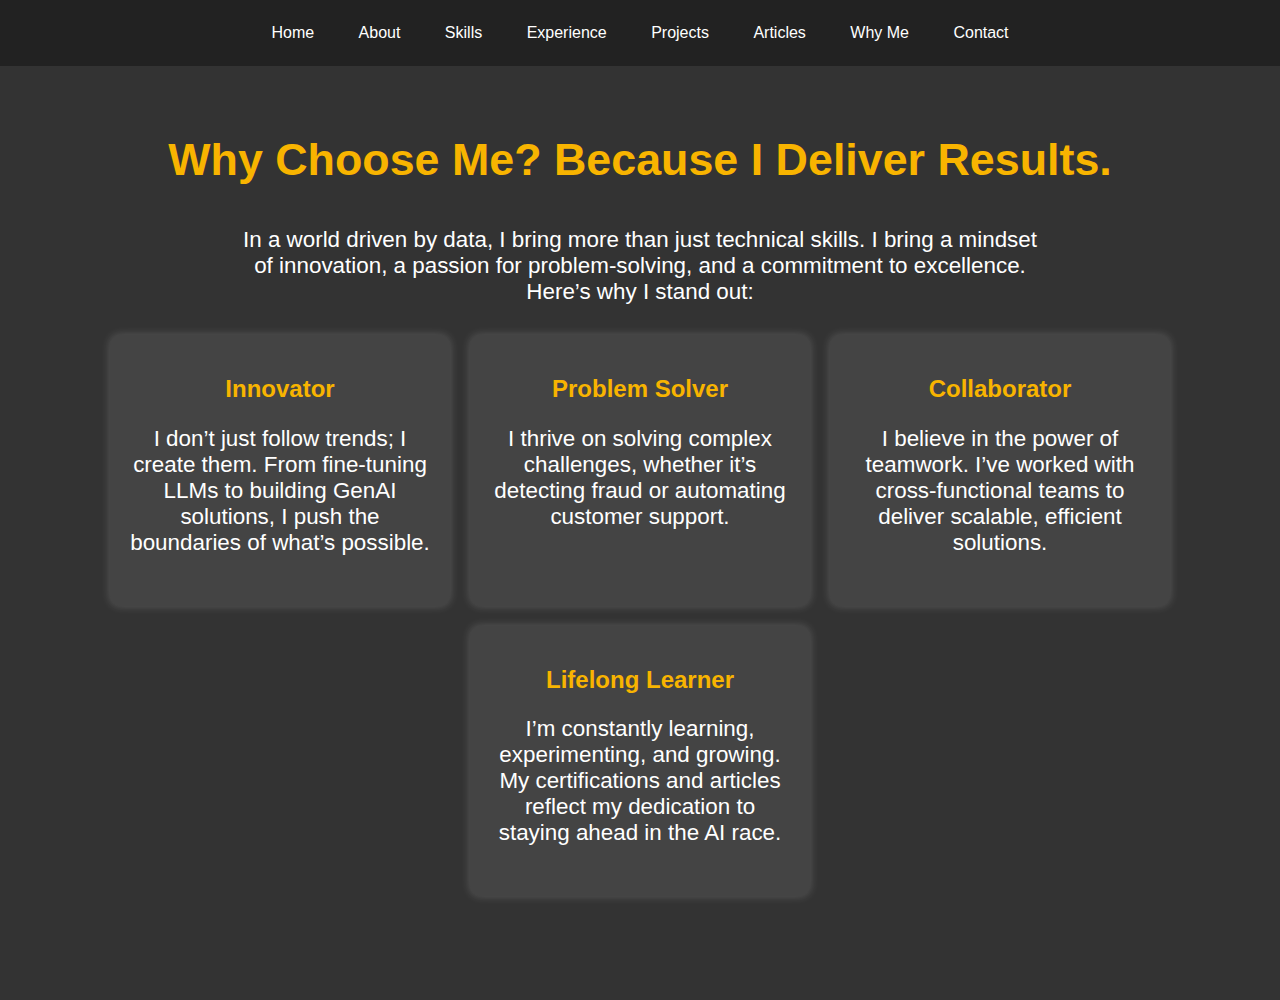
<file: whyme.html>
<!DOCTYPE html>
<html lang="en">
<head>
    <meta charset="UTF-8">
    <meta name="viewport" content="width=device-width, initial-scale=1.0">
    <title>Why Me? - Sirichandana Bomma</title>
    <style>
        body {
            font-family: Arial, sans-serif;
            margin: 0;
            padding: 0;
            scroll-behavior: smooth;
            background: #333;
            color: white;
        }
        .navbar {
            position: fixed;
            top: 0;
            width: 100%;
            background: #222;
            padding: 10px 0;
            text-align: center;
            z-index: 1000;
        }
        .navbar a {
            color: white;
            text-decoration: none;
            padding: 14px 20px;
            display: inline-block;
        }
        .navbar a:hover {
            background: #575757;
        }
        #whyme {
            min-height: 100vh;
            display: flex;
            flex-direction: column;
            justify-content: center;
            align-items: center;
            text-align: center;
            padding: 50px;
        }
        #whyme h1 {
            font-size: 2.8em;
            margin-bottom: 20px;
            color: #f8b400;
        }
        #whyme p {
            font-size: 1.4em;
            max-width: 800px;
            margin-bottom: 30px;
        }
        .usp-container {
            display: flex;
            flex-wrap: wrap;
            justify-content: center;
            gap: 20px;
        }
        .usp-box {
            background: #444;
            padding: 20px;
            border-radius: 10px;
            width: 300px;
            text-align: center;
            box-shadow: 0 0 10px rgba(255, 255, 255, 0.2);
            transition: transform 0.3s ease;
        }
        .usp-box:hover {
            transform: scale(1.05);
        }
        .usp-box h2 {
            color: #f8b400;
            font-size: 1.5em;
        }
        .usp-box p {
            font-size: 1.1em;
        }
    </style>
</head>
<body>
    <div class="navbar">
        <a href="index.html">Home</a>
        <a href="about.html">About</a>
        <a href="skills.html">Skills</a>
        <a href="experience.html">Experience</a>
        <a href="projects.html">Projects</a>
        <a href="articles.html">Articles</a>
        <a href="whyme.html">Why Me</a>
        <a href="contact.html">Contact</a>
    </div>
    
    <section id="whyme">
        <h1>Why Choose Me? Because I Deliver Results.</h1>
        <p>In a world driven by data, I bring more than just technical skills. I bring a mindset of innovation, a passion for problem-solving, and a commitment to excellence. Here’s why I stand out:</p>
        
        <div class="usp-container">
            <div class="usp-box">
                <h2>Innovator</h2>
                <p>I don’t just follow trends; I create them. From fine-tuning LLMs to building GenAI solutions, I push the boundaries of what’s possible.</p>
            </div>
            
            <div class="usp-box">
                <h2>Problem Solver</h2>
                <p>I thrive on solving complex challenges, whether it’s detecting fraud or automating customer support.</p>
            </div>
            
            <div class="usp-box">
                <h2>Collaborator</h2>
                <p>I believe in the power of teamwork. I’ve worked with cross-functional teams to deliver scalable, efficient solutions.</p>
            </div>
            
            <div class="usp-box">
                <h2>Lifelong Learner</h2>
                <p>I’m constantly learning, experimenting, and growing. My certifications and articles reflect my dedication to staying ahead in the AI race.</p>
            </div>
        </div>
    </section>
</body>
</html>
</file>
